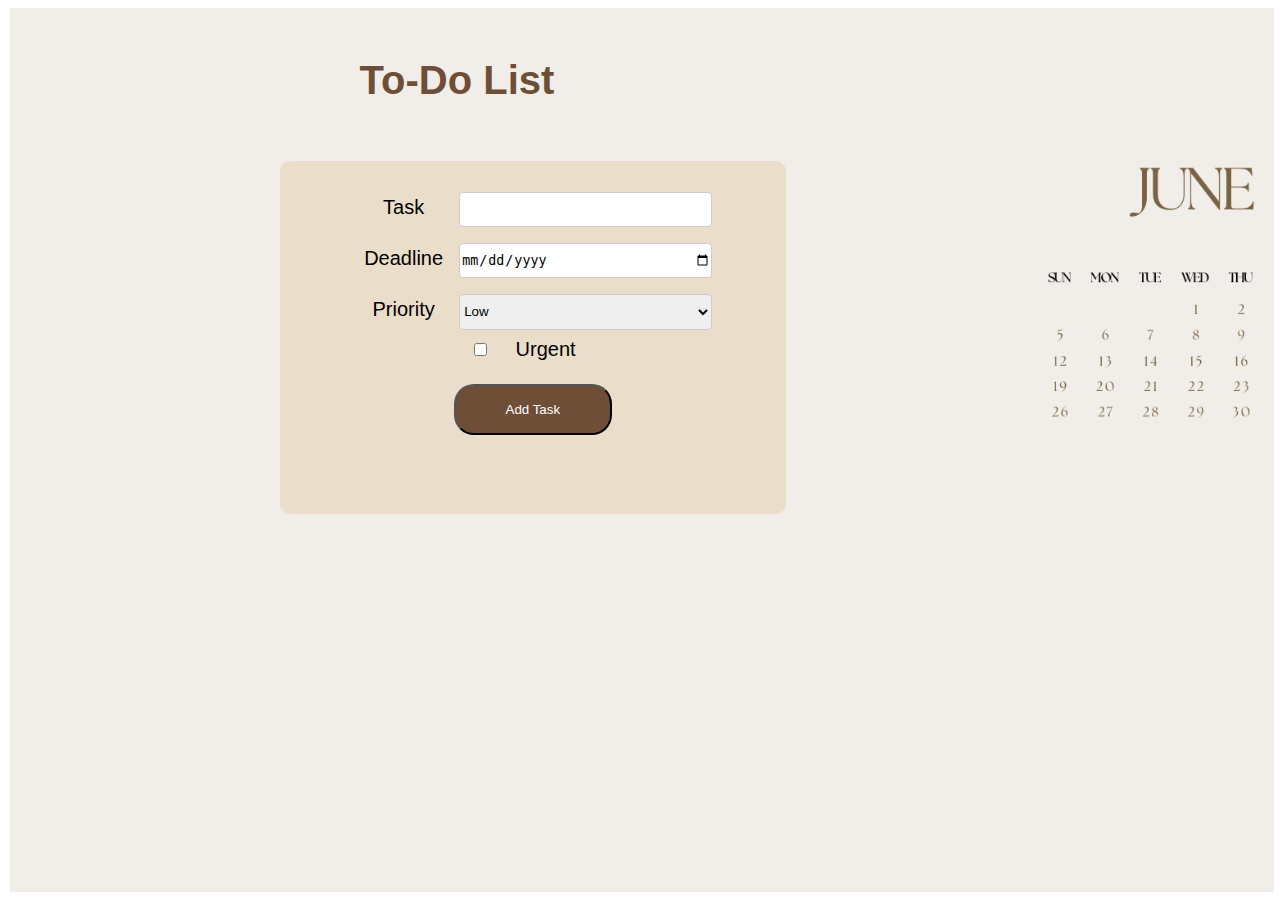
<file: task2/index.html>
<html>
<head>
    <title>To-Do List</title>
    <link rel="stylesheet" href="styles.css">
</head>
<body>
    <div class="container"><br>
        <h1> To-Do List  </h1><br>
        <form id="task-form" >
            <div class="todo"><br>
                <label>Task</label>
                <input type="text" id="task-input"><br>
                <label>Deadline </label>
                <input type="date" id="deadline-input"><br>
                <label> Priority</label>
                <select id="priority-select">
                <option value="low">Low</option>
                <option value="medium">Medium</option>
                <option value="high">High</option>
                </select><br>
                <input type="checkbox" id="urgency-checkbox">
                <label for="urgency-checkbox">Urgent</label><br><br>
                <button type="submit">Add Task</button>
            </form>
            <ul id="task-list" class="task-list"></ul>
        </div>
    </div>
    <script>
        const taskForm = document.getElementById('task-form');
        const taskInput = document.getElementById('task-input');
        const prioritySelect = document.getElementById('priority-select');
        const deadlineInput = document.getElementById('deadline-input');
        const urgencyCheckbox = document.getElementById('urgency-checkbox');
        const taskList = document.getElementById('task-list');

        taskForm.addEventListener('submit', function(e) {
            e.preventDefault();
            const task = taskInput.value;
            const priority = prioritySelect.value;
            const deadline = deadlineInput.value;
            const urgency = urgencyCheckbox.checked;

            if (task) {
                const newTask = createTaskElement(task, priority, deadline, urgency);
                taskList.appendChild(newTask);
                taskInput.value = '';
                prioritySelect.value = 'low';
                deadlineInput.value = '';
                urgencyCheckbox.checked = false;
            }
        });

        taskList.addEventListener('click', function(e) {
            if (e.target.classList.contains('delete-btn')) {
                const taskItem = e.target.parentElement;
                taskItem.remove();
            } 
        });
        function createTaskElement(task, priority, deadline, urgency) {
            const listItem = document.createElement('li');
            listItem.innerHTML = `
                <div class="task-info">
                    <input type="checkbox" class="complete-checkbox">
                    <span>${task}</span><br>
                    <span class="deadline">Deadline : ${deadline}</span><br>
                    <span class="priority">Priority : ${priority}</span><br>
                    ${urgency ? '<span class="urgency">Urgent</span>' : ''}<br>
                </div>
                <div class="delete-btn">X</div>
            `;
            return listItem;
        }
    </script>
</body>
</html>
</file>
<file: task2/styles.css>
body {
    font-family: Arial, sans-serif;
}

.container {
    width: 100%;
    height: 100%;
    display: inline-block;
    background-image: url(background.png);
    margin-left: 2px;
    background-size: cover;
    font-size: 20px;
    text-align: center; 
}

.container h1{
    color: #6F4E37;
    margin-left: -370px;
}

.todo{
    width: 40%;
    height: 40%;
    background:#EADDCA;
    margin: 8px 270px;
    border-radius: 10px;
}

label{
    width: 100px;
    display: inline-block;
}

input[type=text],[type=date],select {
    width: 50%;
    height: 10%;
    margin: 8px 0;
    display: inline-block;
    border: 1px solid #ccc;
    border-radius: 4px;
    box-sizing: border-box;
}

.todo button{
    padding: 16px 50px;
    background:#6F4E37;
    color: #fff;
    cursor: pointer;
    border-radius: 20px;
}

.task-list {
    background-color: rgb(245, 245, 245);
    list-style-type: none;
    padding: 0;
}

.task-list li {
    text-align: left;
    margin-left: 80px ;
    display: flex;
    padding: 10px;
    border: 1px solid #ccc;
}

.task-list li .task-info {
    flex: 1;
}

.task-list li .task-info span {
    font-weight: bold;
}

.task-list li .task-info .deadline {
    color: #A52A2A;
}

.task-list li .task-info .priority {
    color: #CC7722;
}

.task-list li .task-info .urgency {
    color: rgb(79, 42, 28);
}

.task-list li .delete-btn {
    margin-left: 10px;
    color: red;
    cursor: pointer;
}
</file>
